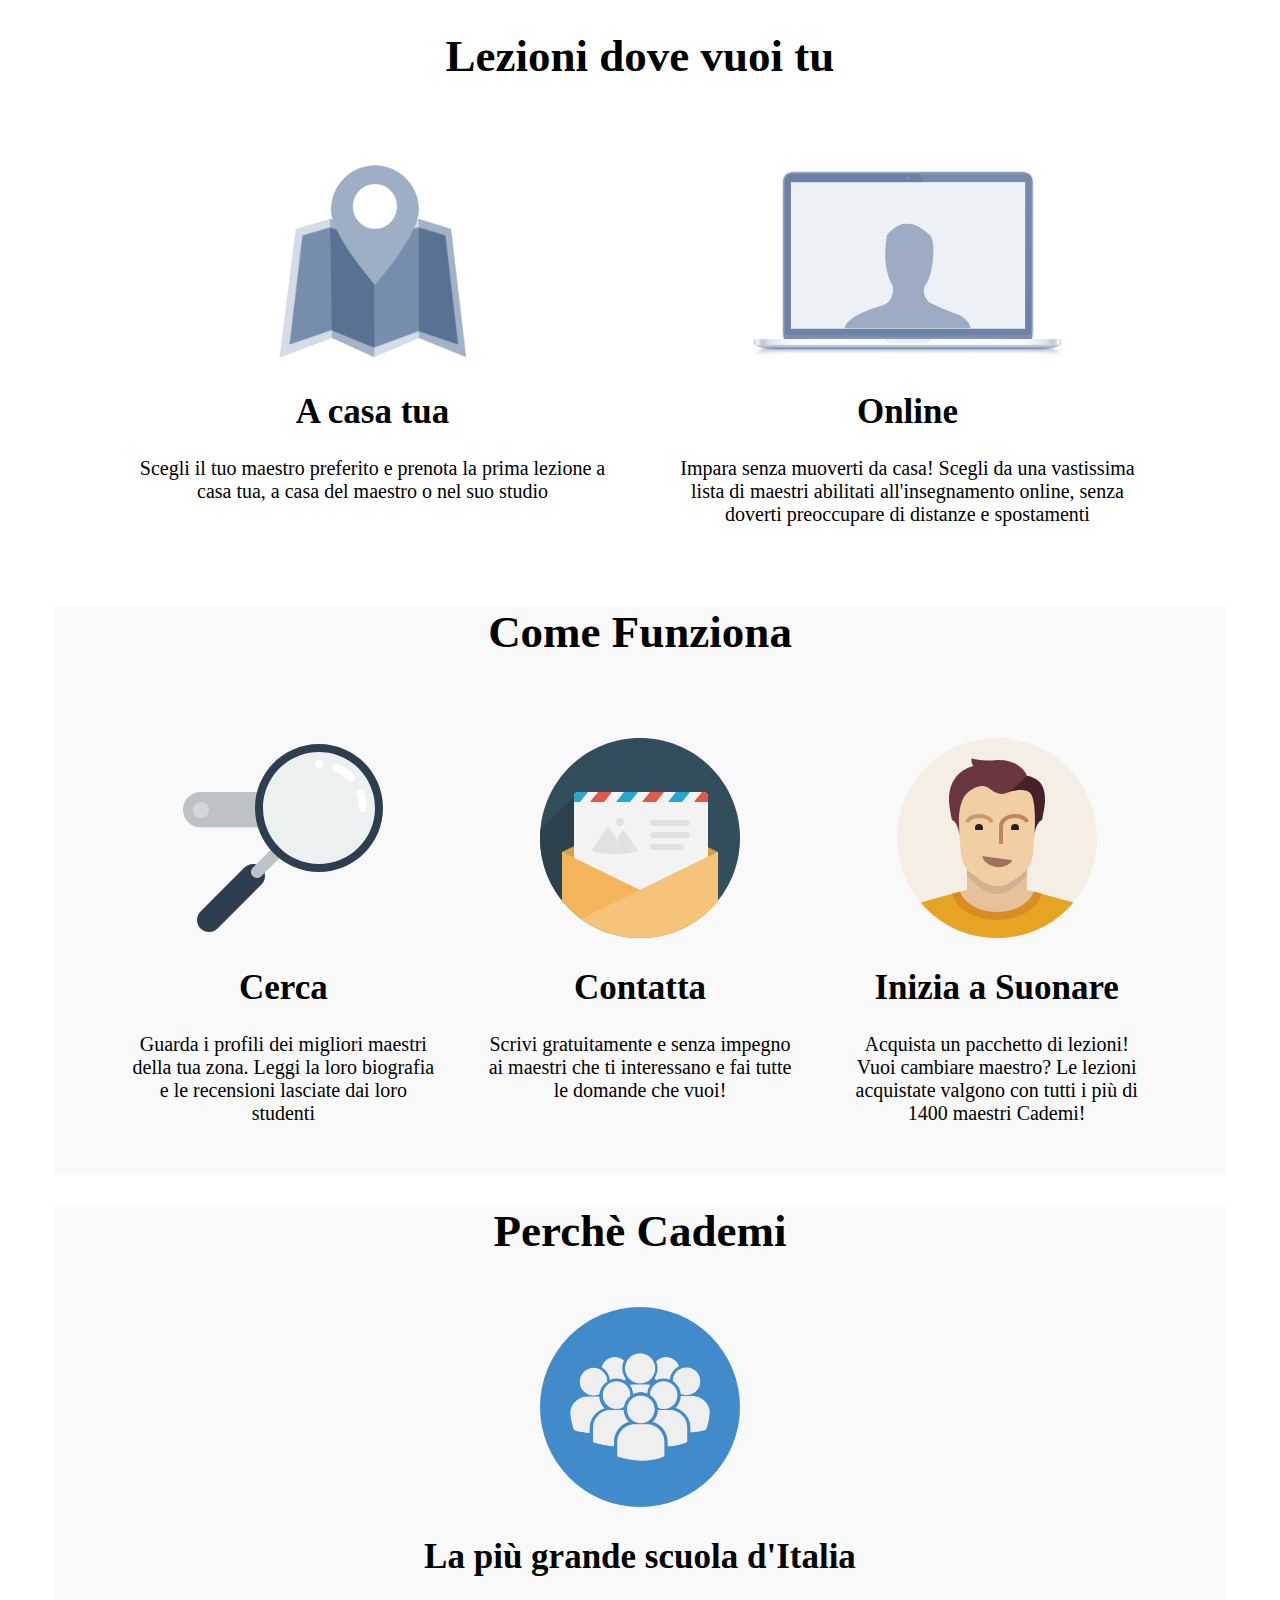
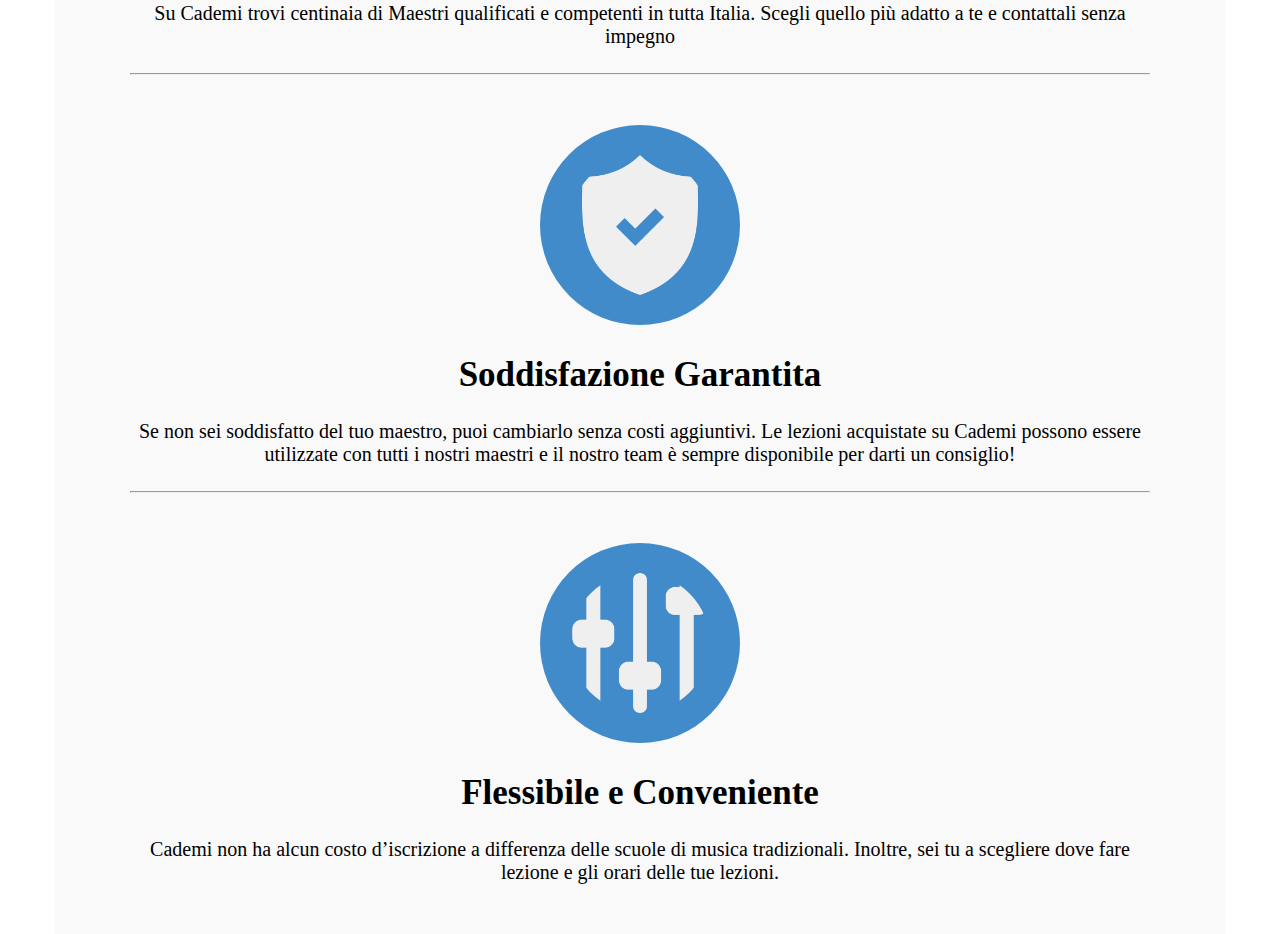
<file: index.html>
<!DOCTYPE html>
<html>
  <head>
    <meta charset="utf-8">
    <meta name="viewport" content="width=device-width, initial-scale=1.0">
    <link rel="stylesheet" href="css/12bool.css">
    <link rel="stylesheet" href="css/style.css">
    <title>Boolean aCademy</title>
  </head>
  <body>

    <!-- blocco lezioni -->
    <div id="lezioni" class="container">
      <div class="container">
        <h1>Lezioni dove vuoi tu</h1>
        <div class="left col-xs-12 col-md-6 col-lg-6">
          <img src="img/icon/maps.png" alt="">
          <h3>A casa tua</h3>
          Scegli il tuo maestro preferito e prenota la prima lezione a casa tua, a casa del maestro o nel suo studio
        </div>
        <div class="right col-xs-12 col-md-6 col-lg-6">
          <img src="img/icon/screen.png" alt="">
          <h3>Online</h3>
          Impara senza muoverti da casa! Scegli da una vastissima lista di maestri abilitati all'insegnamento online, senza doverti preoccupare di distanze e spostamenti
        </div>
      </div>
    </div>
    <!--end blocco lezioni -->

  <!-- blocco steps -->
    <div id="steps" class="container grey">
      <div class="container">
        <h1>Come Funziona</h1>
        <div class="left col-xs-12 col-md-6 col-lg-4">
          <img src="img/search.svg" alt="">
          <h3>Cerca</h3>
          Guarda i profili dei migliori maestri della tua zona. Leggi la loro biografia e le recensioni lasciate dai loro studenti
        </div>
        <div class="center col-xs-12 col-md-6 col-lg-4 ">
          <img src="img/letter.svg" alt="">
          <h3>Contatta</h3>
          Scrivi gratuitamente e senza impegno ai maestri che ti interessano e fai tutte le domande che vuoi!
        </div>
        <div class="right col-xs-12 col-md-12 col-lg-4" >
          <img src="img/male.svg" alt="">
          <h3>Inizia a Suonare</h3>
          Acquista un pacchetto di lezioni! Vuoi cambiare maestro? Le lezioni acquistate valgono con tutti i più di 1400 maestri Cademi!
        </div>
      </div>
    </div>
    <!--end blocco steps -->

    <!-- blocco perchè -->
    <div id="why" class="container grey">
      <div class="container">
        <h1>Perchè Cademi</h1>
        <div class="first">
          <img src="img/icon/profile.png" alt="">
          <h3>La più grande scuola d'Italia</h3>
            Su Cademi trovi centinaia di Maestri qualificati e competenti in tutta Italia. Scegli quello più adatto a te e contattali senza impegno
          <hr>
        </div>
        <div class="second">
          <img src="img/icon/secure.png" alt="">
          <h3>Soddisfazione Garantita</h3>
           Se non sei soddisfatto del tuo maestro, puoi cambiarlo senza costi aggiuntivi. Le lezioni acquistate su Cademi possono essere utilizzate con tutti i nostri maestri e il nostro team è sempre disponibile per darti un consiglio!
          <hr>
        </div>
        <div class="third">
          <img src="img/icon/flex.png" alt="">
          <h3>Flessibile e Conveniente</h3>
          Cademi non ha alcun costo d’iscrizione a differenza delle scuole di musica tradizionali. Inoltre, sei tu a scegliere dove fare lezione e gli orari delle tue lezioni.
        </div>
      </div>
    </div>
    <!--end blocco perchè -->
    
  </body>
</html>
</file>
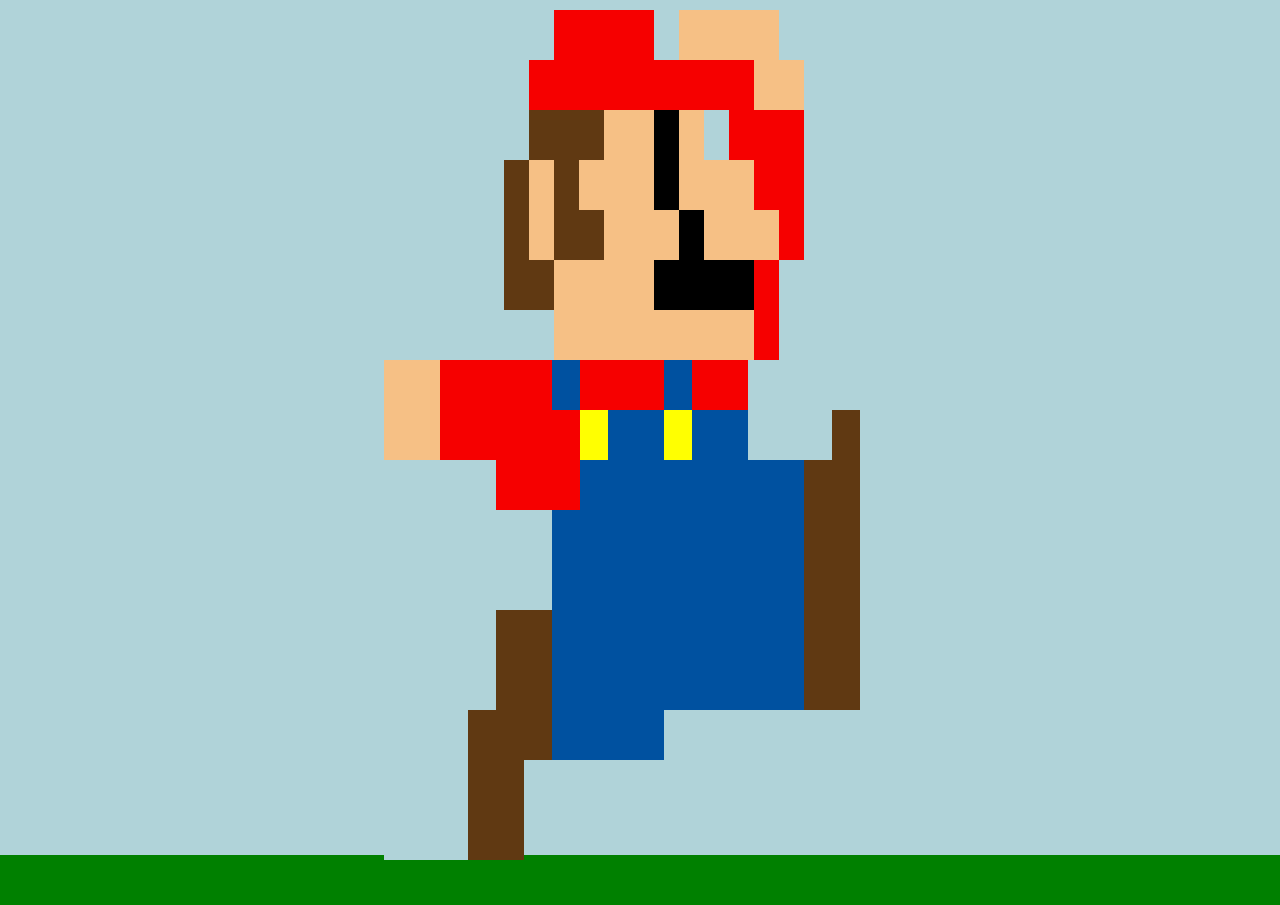
<file: bonus/index.html>
<!DOCTYPE html>
<html lang="en" dir="ltr">
  <head>
    <meta charset="utf-8">
    <title>super-mario</title>
    <meta name="viewport" content="width=device-width, initial-scale=1.0">
    <link rel="stylesheet" href="css/12bool.css">
    <link rel="stylesheet" href="css/style.css">
  </head>
  <body>
    <div class="container">
      <div class="inner-container">

        <div class="row">
          <div class="col-3">
          </div>
          <div class="col-4 red">
          </div>
          <div class="col-1">
          </div>
          <div class="col-4 pink">
          </div>
        </div>

        <div class="row">
          <div class="col-2"></div>
          <div class="col-9 red"></div>
          <div class="col-2 pink"></div>
        </div>

        <div class="row">
          <div class="col-2"></div>
          <div class="col-3 brown"></div>
          <div class="col-2 pink"></div>
          <div class="col-1 black"></div>
          <div class="col-1 pink"></div>
          <div class="col-1"></div>
          <div class="col-3 red"></div>
        </div>

        <div class="row">
          <div class="col-1"></div>
          <div class="col-1 brown"></div>
          <div class="col-1 pink"></div>
          <div class="col-1 brown"></div>
          <div class="col-3 pink"></div>
          <div class="col-1 black"></div>
          <div class="col-3 pink"></div>
          <div class="col-2 red"></div>
        </div>

        <div class="row">
          <div class="col-1"></div>
          <div class="col-1 brown"></div>
          <div class="col-1 pink"></div>
          <div class="col-2 brown"></div>
          <div class="col-3 pink"></div>
          <div class="col-1 black"></div>
          <div class="col-3 pink"></div>
          <div class="col-1 red"></div>
        </div>

        <div class="row">
          <div class="col-1"></div>
          <div class="col-2 brown"></div>
          <div class="col-4 pink"></div>
          <div class="col-4 black"></div>
          <div class="col-1 red"></div>
        </div>

        <div class="row">
          <div class="col-3"></div>
          <div class="col-8 pink"></div>
          <div class="col-1 red"></div>
        </div>

        <div class="row">
          <div class="col-2 pink"></div>
          <div class="col-1 red"></div>
          <div class="col-3 red"></div>
          <div class="col-1 blue"></div>
          <div class="col-3 red"></div>
          <div class="col-1 blue"></div>
          <div class="col-2 red"></div>
        </div>

        <div class="row">
          <div class="col-2 pink"></div>
          <div class="col-1 red"></div>
          <div class="col-4 red"></div>
          <div class="col-1 yellow"></div>
          <div class="col-2 blue"></div>
          <div class="col-1 yellow"></div>
          <div class="col-2 blue"></div>
          <div class="col-3"></div>
          <div class="col-1 brown"></div>
        </div>

        <div class="row">
          <div class="col-4"></div>
          <div class="col-3 red"></div>
          <div class="col-8 blue"></div>
          <div class="col-2 brown"></div>
        </div>

        <div class="row">
          <div class="col-6"></div>
          <div class="col-9 blue"></div>
          <div class="col-2 brown"></div>
        </div>

        <div class="row">
          <div class="col-6"></div>
          <div class="col-9 blue"></div>
          <div class="col-2 brown"></div>
        </div>

        <div class="row">
          <div class="col-4"></div>
          <div class="col-2 brown"></div>
          <div class="col-9 blue"></div>
          <div class="col-2 brown"></div>
        </div>

        <div class="row">
          <div class="col-4"></div>
          <div class="col-2 brown"></div>
          <div class="col-9 blue"></div>
          <div class="col-2 brown"></div>
        </div>

        <div class="row">
          <div class="col-3"></div>
          <div class="col-3 brown"></div>
          <div class="col-4 blue"></div>
        </div>

        <div class="row">
          <div class="col-3"></div>
          <div class="col-2 brown"></div>
        </div>

        <div class="row">
          <div class="col-3"></div>
          <div class="col-2 brown"></div>
        </div>
      </div>
      <div class="prato"></div>
    </div>
  </body>
</html>
</file>
<file: css/12bool.css>
* {
  box-sizing: border-box;
  margin: 0;
  padding: 0;
}

.container {
  max-width: 1170px;
  margin: 0 auto;
}

.container::after {
  content: "";
  display: table;
  clear: both;
}

[class*="col-"] {
  float: left;
}

/* GENERIC DEFINITIONS - OLD VERSION, EVERYWHERE VALID */

[class*="col-"] .container {
  padding:20px;
}

/* LG */
.col-lg-12 {
  width: 100%;
}

.col-lg-11 {
  width: calc((100% / 12) * 11);
}

.col-lg-10 {
  width: calc((100% / 12) * 10);
}

.col-lg-9 {
  width: calc((100% / 12) * 9);
}

.col-lg-8 {
  width: calc((100% / 12) * 8);
}

.col-lg-7 {
  width: calc((100% / 12) * 7);
}

.col-lg-6 {
  width: calc((100% / 12) * 6);
}

.col-lg-5 {
  width: calc((100% / 12) * 5);
}

.col-lg-4 {
  width: calc((100% / 12) * 4);
}

.col-lg-3 {
  width: calc((100% / 12) * 3);
}

.col-lg-2 {
  width: calc((100% / 12) * 2);
}

.col-lg-1 {
  width: calc((100% / 12) * 1);
}

/* LG */

/* MD */
@media screen and (max-width: 991px) {
  .col-md-12 {
    width: 100%;
  }

  .col-md-11 {
    width: calc((100% / 12) * 11);
  }

  .col-md-10 {
    width: calc((100% / 12) * 10);
  }

  .col-md-9 {
    width: calc((100% / 12) * 9);
  }

  .col-md-8 {
    width: calc((100% / 12) * 8);
  }

  .col-md-7 {
    width: calc((100% / 12) * 7);
  }

  .col-md-6 {
    width: calc((100% / 12) * 6);
  }

  .col-md-5 {
    width: calc((100% / 12) * 5);
  }

  .col-md-4 {
    width: calc((100% / 12) * 4);
  }

  .col-md-3 {
    width: calc((100% / 12) * 3);
  }

  .col-md-2 {
    width: calc((100% / 12) * 2);
  }

  .col-md-1 {
    width: calc((100% / 12) * 1);
  }
}
/* MD */

/* XS */
@media screen and (max-width: 767px) {
  .col-xs-12 {
    width: 100%;
  }

  .col-xs-11 {
    width: calc((100% / 12) * 11);
  }

  .col-xs-10 {
    width: calc((100% / 12) * 10);
  }

  .col-xs-9 {
    width: calc((100% / 12) * 9);
  }

  .col-xs-8 {
    width: calc((100% / 12) * 8);
  }

  .col-xs-7 {
    width: calc((100% / 12) * 7);
  }

  .col-xs-6 {
    width: calc((100% / 12) * 6);
  }

  .col-xs-5 {
    width: calc((100% / 12) * 5);
  }

  .col-xs-4 {
    width: calc((100% / 12) * 4);
  }

  .col-xs-3 {
    width: calc((100% / 12) * 3);
  }

  .col-xs-2 {
    width: calc((100% / 12) * 2);
  }

  .col-xs-1 {
    width: calc((100% / 12) * 1);
  }
}
/* XS */


/* OFFSET DEFINITIONS */

/* LG */
.offset-lg-12 {
  margin-left: 100%;
}

.offset-lg-11 {
  margin-left: calc((100% / 12) * 11);
}

.offset-lg-10 {
  margin-left: calc((100% / 12) * 10);
}

.offset-lg-9 {
  margin-left: calc((100% / 12) * 9);
}

.offset-lg-8 {
  margin-left: calc((100% / 12) * 8);
}

.offset-lg-7 {
  margin-left: calc((100% / 12) * 7);
}

.offset-lg-6 {
  margin-left: calc((100% / 12) * 6);
}

.offset-lg-5 {
  margin-left: calc((100% / 12) * 5);
}

.offset-lg-4 {
  margin-left: calc((100% / 12) * 4);
}

.offset-lg-3 {
  margin-left: calc((100% / 12) * 3);
}

.offset-lg-2 {
  margin-left: calc((100% / 12) * 2);
}

.offset-lg-1 {
  margin-left: calc((100% / 12) * 1);
}

.offset-lg-0 {
  margin-left: 0;
}


/* MD */
@media screen and (max-width: 991px) {
  .offset-md-12 {
    margin-left: 100%;
  }

  .offset-md-11 {
    margin-left: calc((100% / 12) * 11);
  }

  .offset-md-10 {
    margin-left: calc((100% / 12) * 10);
  }

  .offset-md-9 {
    margin-left: calc((100% / 12) * 9);
  }

  .offset-md-8 {
    margin-left: calc((100% / 12) * 8);
  }

  .offset-md-7 {
    margin-left: calc((100% / 12) * 7);
  }

  .offset-md-6 {
    margin-left: calc((100% / 12) * 6);
  }

  .offset-md-5 {
    margin-left: calc((100% / 12) * 5);
  }

  .offset-md-4 {
    margin-left: calc((100% / 12) * 4);
  }

  .offset-md-3 {
    margin-left: calc((100% / 12) * 3);
  }

  .offset-md-2 {
    margin-left: calc((100% / 12) * 2);
  }

  .offset-md-1 {
    margin-left: calc((100% / 12) * 1);
  }

  .offset-md-0 {
    margin-left: 0;
  }

}

/* XS */
@media screen and (max-width: 767px) {
  .offset-xs-12 {
    margin-left: 100%;
  }

  .offset-xs-11 {
    margin-left: calc((100% / 12) * 11);
  }

  .offset-xs-10 {
    margin-left: calc((100% / 12) * 10);
  }

  .offset-xs-9 {
    margin-left: calc((100% / 12) * 9);
  }

  .offset-xs-8 {
    margin-left: calc((100% / 12) * 8);
  }

  .offset-xs-7 {
    margin-left: calc((100% / 12) * 7);
  }

  .offset-xs-6 {
    margin-left: calc((100% / 12) * 6);
  }

  .offset-xs-5 {
    margin-left: calc((100% / 12) * 5);
  }

  .offset-xs-4 {
    margin-left: calc((100% / 12) * 4);
  }

  .offset-xs-3 {
    margin-left: calc((100% / 12) * 3);
  }

  .offset-xs-2 {
    margin-left: calc((100% / 12) * 2);
  }

  .offset-xs-1 {
    margin-left: calc((100% / 12) * 1);
  }

  .offset-xs-0 {
    margin-left: 0;
  }

}
</file>
<file: css/style.css>
/*BLOCCO TAG*/

img {
  height: 200px;
}

div{
  padding: 0 25px;
  margin: 50px 0;
}

h1{
  margin: 30px 0;
  font-size: 45px;
}

h3,hr{
  margin: 25px 0;
}

h3{
  font-size: 35px;
}

/*END BLOCCO TAG*/


/* BLOCCO LEZIONI */

#lezioni {
  text-align: center;
}

/* BLOCCO STEPS */


#steps {
  text-align: center;
}

/* BLOCCO PERCHE */
#why {
  text-align: center;
}



#why .container img {
  background-color: #428bca;
  border-radius: 50%;
  padding: 30px
}

/* COMMON */


.container::after {
  content: '';
  display: table;
  clear: both;
}

.container.grey {
  background-color: #f9f9f9;
}



.clear {
  clear: both;
}



#lezioni, #steps, #why, #text{
  font-size: 20px;
}

/*END COMMON */

/*media-query*/

/*XS*/
@media screen and (max-width: 767px){

*{
  padding: 0;
  margin: 0;
  box-sizing: border-box;
}


  h1,h3,div,hr{
    margin:25px 0;
  }

  h1{
    font-size: 35px;
  }

  h3{
    font-size: 26px;
  }

  div{
    padding: 0 20px;
  }

  #lezioni, #steps, #why, #text{
    font-size: 20px;
  }

}

/*END XS*/

/*MD*/

@media screen and (max-width: 991px){

  #lezioni .container .left,
  #lezioni .container .right,
  #steps .container .left,
  #steps .container .center{
    padding: 0 20px;
  }

  div,h3,hr{
    margin: 25px 0;
  }

  h1{
    font-size: 35px;
  }

  h1:first-child{
    margin-top: 18px;
  }

  h3{
    font-size: 25px;
  }

  #lezioni, #steps, #why, #text{
    font-size: 18px;
  }

  img{
    height: 220px;
  }

  #lezioni .container .right img{
      width: 320px;
      height: auto;
      margin-top: 25px;

    }
}

/*END MD*/

/*end media-query*/
</file>
<file: bonus/css/12bool.css>
* {
  box-sizing: border-box;
  margin: 0;
  padding: 0;
}

.container {
  
  width: 100%;
  margin: 0 auto;
  background-color:  #b0d3d9;
  height: 100vh;
}

.container::after {
  content: "";
  display: table;
  clear: both;
}

[class*="col-"] {
  float: left;
}

/* GENERIC DEFINITIONS - OLD VERSION, EVERYWHERE VALID */

[class*="col-"] .container {
  padding:20px;
}

/* LG */
.col-lg-12 {
  width: 100%;
}

.col-lg-11 {
  width: calc((100% / 12) * 11);
}

.col-lg-10 {
  width: calc((100% / 12) * 10);
}

.col-lg-9 {
  width: calc((100% / 12) * 9);
}

.col-lg-8 {
  width: calc((100% / 12) * 8);
}

.col-lg-7 {
  width: calc((100% / 12) * 7);
}

.col-lg-6 {
  width: calc((100% / 12) * 6);
}

.col-lg-5 {
  width: calc((100% / 12) * 5);
}

.col-lg-4 {
  width: calc((100% / 12) * 4);
}

.col-lg-3 {
  width: calc((100% / 12) * 3);
}

.col-lg-2 {
  width: calc((100% / 12) * 2);
}

.col-lg-1 {
  width: calc((100% / 12) * 1);
}

/* LG */

/* MD */
@media screen and (max-width: 991px) {
  .col-md-12 {
    width: 100%;
  }

  .col-md-11 {
    width: calc((100% / 12) * 11);
  }

  .col-md-10 {
    width: calc((100% / 12) * 10);
  }

  .col-md-9 {
    width: calc((100% / 12) * 9);
  }

  .col-md-8 {
    width: calc((100% / 12) * 8);
  }

  .col-md-7 {
    width: calc((100% / 12) * 7);
  }

  .col-md-6 {
    width: calc((100% / 12) * 6);
  }

  .col-md-5 {
    width: calc((100% / 12) * 5);
  }

  .col-md-4 {
    width: calc((100% / 12) * 4);
  }

  .col-md-3 {
    width: calc((100% / 12) * 3);
  }

  .col-md-2 {
    width: calc((100% / 12) * 2);
  }

  .col-md-1 {
    width: calc((100% / 12) * 1);
  }
}
/* MD */

/* XS */
@media screen and (max-width: 767px) {
  .col-xs-12 {
    width: 100%;
  }

  .col-xs-11 {
    width: calc((100% / 12) * 11);
  }

  .col-xs-10 {
    width: calc((100% / 12) * 10);
  }

  .col-xs-9 {
    width: calc((100% / 12) * 9);
  }

  .col-xs-8 {
    width: calc((100% / 12) * 8);
  }

  .col-xs-7 {
    width: calc((100% / 12) * 7);
  }

  .col-xs-6 {
    width: calc((100% / 12) * 6);
  }

  .col-xs-5 {
    width: calc((100% / 12) * 5);
  }

  .col-xs-4 {
    width: calc((100% / 12) * 4);
  }

  .col-xs-3 {
    width: calc((100% / 12) * 3);
  }

  .col-xs-2 {
    width: calc((100% / 12) * 2);
  }

  .col-xs-1 {
    width: calc((100% / 12) * 1);
  }
}
/* XS */


/* OFFSET DEFINITIONS */

/* LG */
.offset-lg-12 {
  margin-left: 100%;
}

.offset-lg-11 {
  margin-left: calc((100% / 12) * 11);
}

.offset-lg-10 {
  margin-left: calc((100% / 12) * 10);
}

.offset-lg-9 {
  margin-left: calc((100% / 12) * 9);
}

.offset-lg-8 {
  margin-left: calc((100% / 12) * 8);
}

.offset-lg-7 {
  margin-left: calc((100% / 12) * 7);
}

.offset-lg-6 {
  margin-left: calc((100% / 12) * 6);
}

.offset-lg-5 {
  margin-left: calc((100% / 12) * 5);
}

.offset-lg-4 {
  margin-left: calc((100% / 12) * 4);
}

.offset-lg-3 {
  margin-left: calc((100% / 12) * 3);
}

.offset-lg-2 {
  margin-left: calc((100% / 12) * 2);
}

.offset-lg-1 {
  margin-left: calc((100% / 12) * 1);
}

.offset-lg-0 {
  margin-left: 0;
}


/* MD */
@media screen and (max-width: 991px) {
  .offset-md-12 {
    margin-left: 100%;
  }

  .offset-md-11 {
    margin-left: calc((100% / 12) * 11);
  }

  .offset-md-10 {
    margin-left: calc((100% / 12) * 10);
  }

  .offset-md-9 {
    margin-left: calc((100% / 12) * 9);
  }

  .offset-md-8 {
    margin-left: calc((100% / 12) * 8);
  }

  .offset-md-7 {
    margin-left: calc((100% / 12) * 7);
  }

  .offset-md-6 {
    margin-left: calc((100% / 12) * 6);
  }

  .offset-md-5 {
    margin-left: calc((100% / 12) * 5);
  }

  .offset-md-4 {
    margin-left: calc((100% / 12) * 4);
  }

  .offset-md-3 {
    margin-left: calc((100% / 12) * 3);
  }

  .offset-md-2 {
    margin-left: calc((100% / 12) * 2);
  }

  .offset-md-1 {
    margin-left: calc((100% / 12) * 1);
  }

  .offset-md-0 {
    margin-left: 0;
  }

}

/* XS */
@media screen and (max-width: 767px) {
  .offset-xs-12 {
    margin-left: 100%;
  }

  .offset-xs-11 {
    margin-left: calc((100% / 12) * 11);
  }

  .offset-xs-10 {
    margin-left: calc((100% / 12) * 10);
  }

  .offset-xs-9 {
    margin-left: calc((100% / 12) * 9);
  }

  .offset-xs-8 {
    margin-left: calc((100% / 12) * 8);
  }

  .offset-xs-7 {
    margin-left: calc((100% / 12) * 7);
  }

  .offset-xs-6 {
    margin-left: calc((100% / 12) * 6);
  }

  .offset-xs-5 {
    margin-left: calc((100% / 12) * 5);
  }

  .offset-xs-4 {
    margin-left: calc((100% / 12) * 4);
  }

  .offset-xs-3 {
    margin-left: calc((100% / 12) * 3);
  }

  .offset-xs-2 {
    margin-left: calc((100% / 12) * 2);
  }

  .offset-xs-1 {
    margin-left: calc((100% / 12) * 1);
  }

  .offset-xs-0 {
    margin-left: 0;
  }

}
</file>
<file: bonus/css/style.css>
/*utility*/

*{
  padding: 0;
  margin: 0;
  box-sizing: border-box;
}



[class*=col-]{
  float: left;
  height: 50px;
  background-color: #b0d3d9;
}

.col-1{
  width: calc(100% / 32);
}

.col-2{
  width: calc((100% / 32) * 2);
}

.col-3{
  width: calc((100% / 32) * 3);
}

.col-4{
  width: calc((100% / 32) * 4);
}

.col-5{
  width: calc((100% / 32) * 5);
}

.col-6{
  width: calc((100% / 32) * 6);
}

.col-7{
  width: calc((100% / 32) * 7);
}

.col-8{
  width: calc((100% / 32) * 8);
}

.col-9{
  width: calc((100% / 32) * 9);
}

.col-10{
  width: calc((100% / 24) * 10);
}

.col-11{
  width: calc((100% / 24) * 11);
}

.col-12{
  width: calc((100% / 24) * 12);
}

.red{
  background-color: #f60000;
}

.blue{
  background-color: #0051a0;
}

.pink{
  background-color: #f6c085;
}

.yellow{
  background-color: #ffff01;
}

.brown{
  background-color: #603912;
}

.black{
  background-color: #000;
}
/*utility*/

.inner-container{

  height: 95%;
  background-color: #b0d3d9;
  padding-top: 10px;
  margin-left: 30%;


}

.row{

  height: 50px;

}

.row:first-child,
.row:nth-child(2),
.row:nth-child(3),
.row:nth-child(4),
.row:nth-child(5),
.row:nth-child(6),
.row:nth-child(7){
  margin-left: 95px;
}

.prato{
  height: 50px;
  background-color: green;
}
</file>
